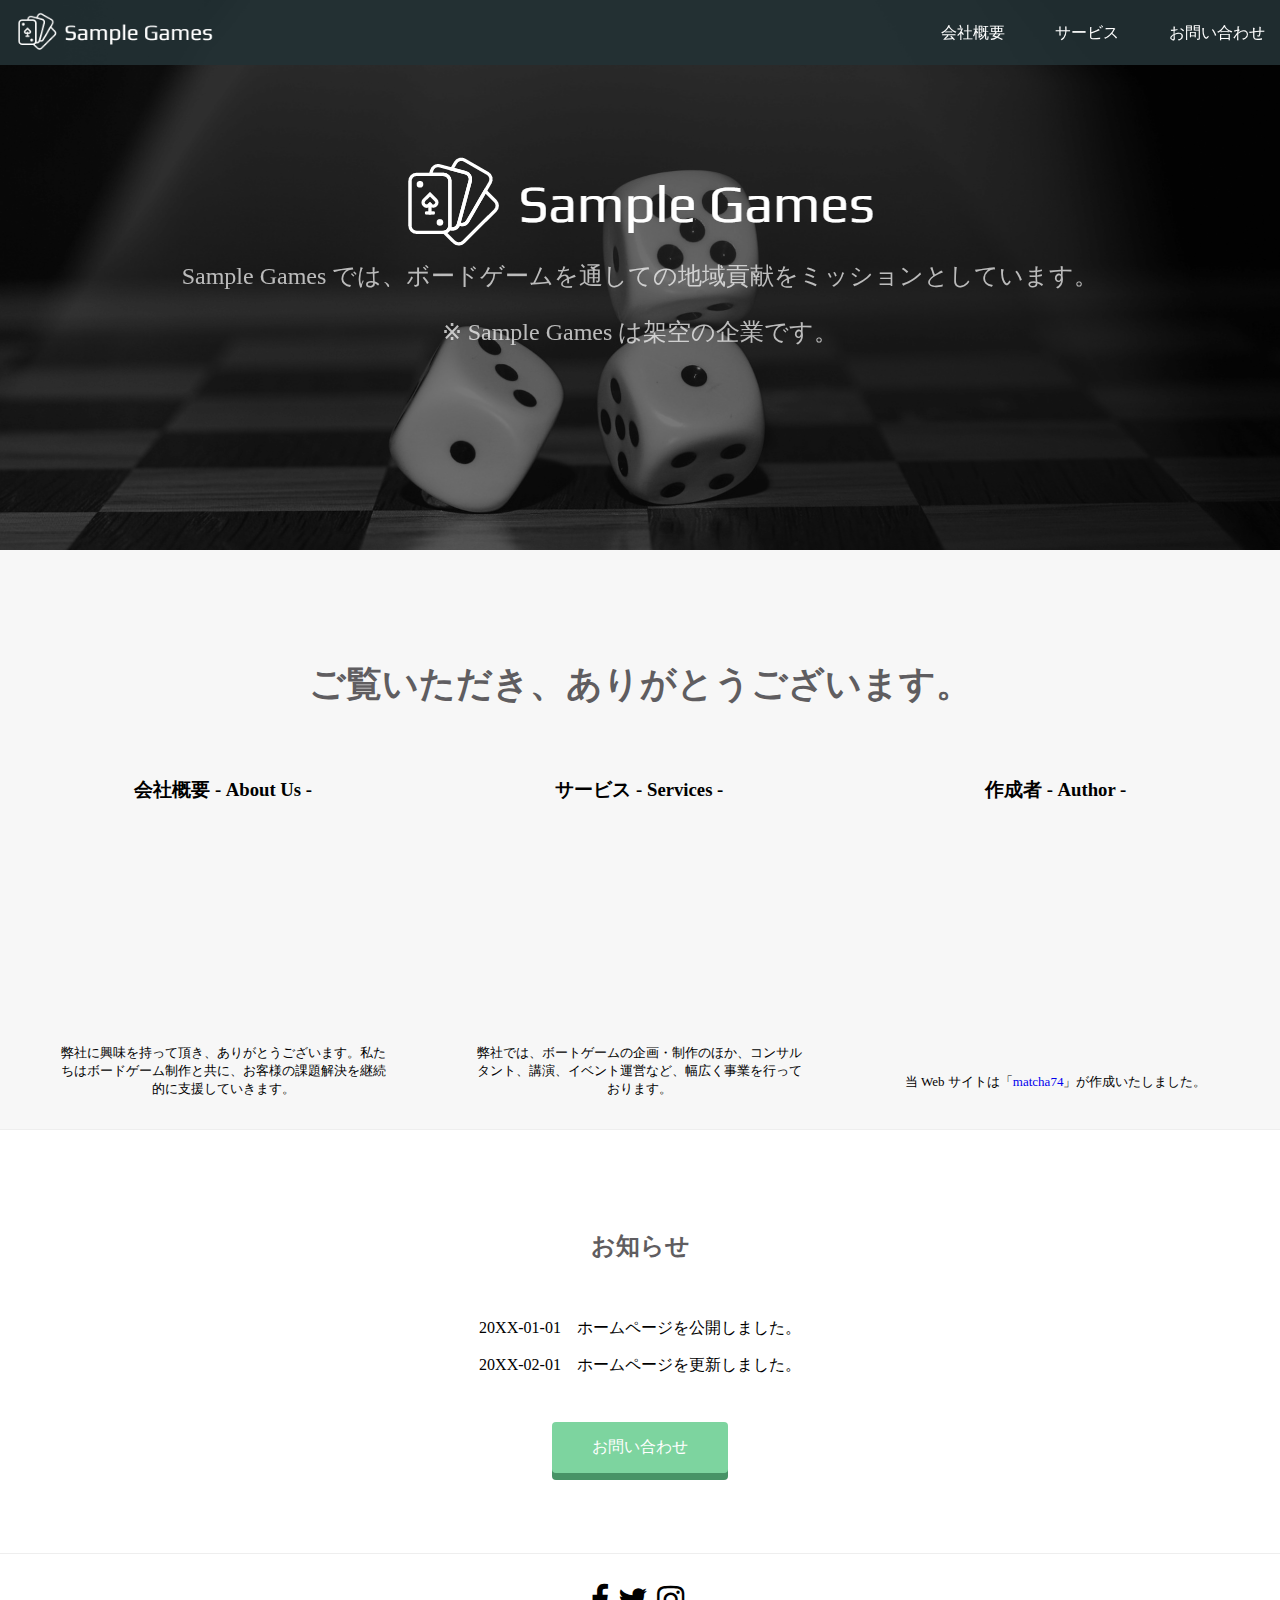
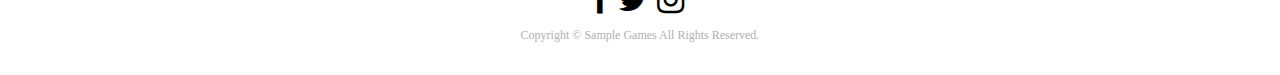
<file: index.html>
<!DOCTYPE html>
<html>
<head>
  <meta charset="utf-8">
  <meta name="viewport" content="width=device-width, initial-scale=1.0">
  <title>SampleGames</title>
  <script src="https://ajax.googleapis.com/ajax/libs/jquery/3.5.1/jquery.min.js"></script>
  <link href="https://maxcdn.bootstrapcdn.com/font-awesome/4.7.0/css/font-awesome.min.css" rel="stylesheet" integrity="sha384-wvfXpqpZZVQGK6TAh5PVlGOfQNHSoD2xbE+QkPxCAFlNEevoEH3Sl0sibVcOQVnN" crossorigin="anonymous">
  <link rel="stylesheet" type="text/css" href="stylesheet.css">
  <script type="text/javascript" src="index.js"></script>
</head>
<body>
  <header>
    <div class="container">
      <div class="header-left">
        <a href="index.html"><img class="header-logo" src="img/logo_white.png"></a>
      </div>
      <span class="fa fa-bars menu-icon"></span>
      <div class="header-right">
        <a href="about.html">会社概要</a>
        <a href="services.html">サービス</a>
        <a href="contact.html" class="login">お問い合わせ</a>
      </div>
      <nav class="sp-nav">
        <ul>
          <li><a href="index.html">ホーム</a></li>
          <li><a href="about.html">会社概要</a></li>
          <li><a href="services.html">サービス</a></li>
          <li><a href="contact.html" class="login">お問い合わせ</a></li>
          <li class="close"><span>閉じる</span></li>
        </ul>
      </nav>
    </div>
  </header>
  <div class="top-wrapper">
      <ul class="fade-area">
        <li class="fade-list">
          <img class="fade-img" src="top_board.jpg">
        </li>
        <li class="fade-list">
          <img class="fade-img" src="img/top2.jpg">
        </li>
        <div class="top-logo-area">
          <img class="top-logo" src="img/logo_white.png">
          <p class="top-text">Sample Games では、ボードゲームを通しての地域貢献をミッションとしています。</p>
          <p class="top-notice">※ Sample Games は架空の企業です。</p>
        </div>
      </ul>
  </div>
  <div class="about-wrapper">
    <div class="container">
      <div class="heading">
        <h2 class="greeting">ご覧いただき、ありがとうございます。</h2>
      </div>
      <div class="about-contents">
        <div class="about">
          <h3>会社概要 - About Us - </h3>
          <div class="about-img">
            <a href="about.html"><img style="width:245px; height:205px;" src="img/about-us.jpg"></a>
          </div>
          <p class="about-text">弊社に興味を持って頂き、ありがとうございます。私たちはボードゲーム制作と共に、お客様の課題解決を継続的に支援していきます。</p>
        </div>
        <div class="about">
          <h3>サービス - Services - </h3>
          <div class="about-img">
            <a href="services.html"><img style="width:245px; height:205px;" src="img/service.jpg"></a>
          </div>
          <p class="about-text">弊社では、ボートゲームの企画・制作のほか、コンサルタント、講演、イベント運営など、幅広く事業を行っております。</p>
        </div>
        <div class="about">
          <h3>作成者 - Author -</h3>
          <div class="about-img">
            <img src="img/penguin.jpg">
          </div>
          <p class="about-text">当 Web サイトは「<a href="https://coconala.com/users/1941701">matcha74</a>」が作成いたしました。</p>
        </div>
      </div>
      <div class="clear"></div>
    </div>
  </div>
  <div class="information-wrapper">
    <div class="container">
      <div class="heading">
        <h2 class="information-head">お知らせ</h2>
      </div>
      <div class="information-contents">
        <p>20XX-01-01　ホームページを公開しました。</p>
        <p>20XX-02-01　ホームページを更新しました。</p>
      </div>
      <a href="contact.html" class="btn message">お問い合わせ</span></a>
    </div>
  </div>
  <footer>
    <div class="container">
      <a href="#" class="footer-icon"><span class="fa fa-facebook fa-2x"></span></a>
      <a href="#" class="footer-icon"><span class="fa fa-twitter fa-2x"></span></a>
      <a href="#" class="footer-icon"><span class="fa fa-instagram fa-2x"></span></a>
      <p>Copyright © Sample Games All Rights Reserved.</p>
    </div>
  </footer>
</body>
</html>
</file>
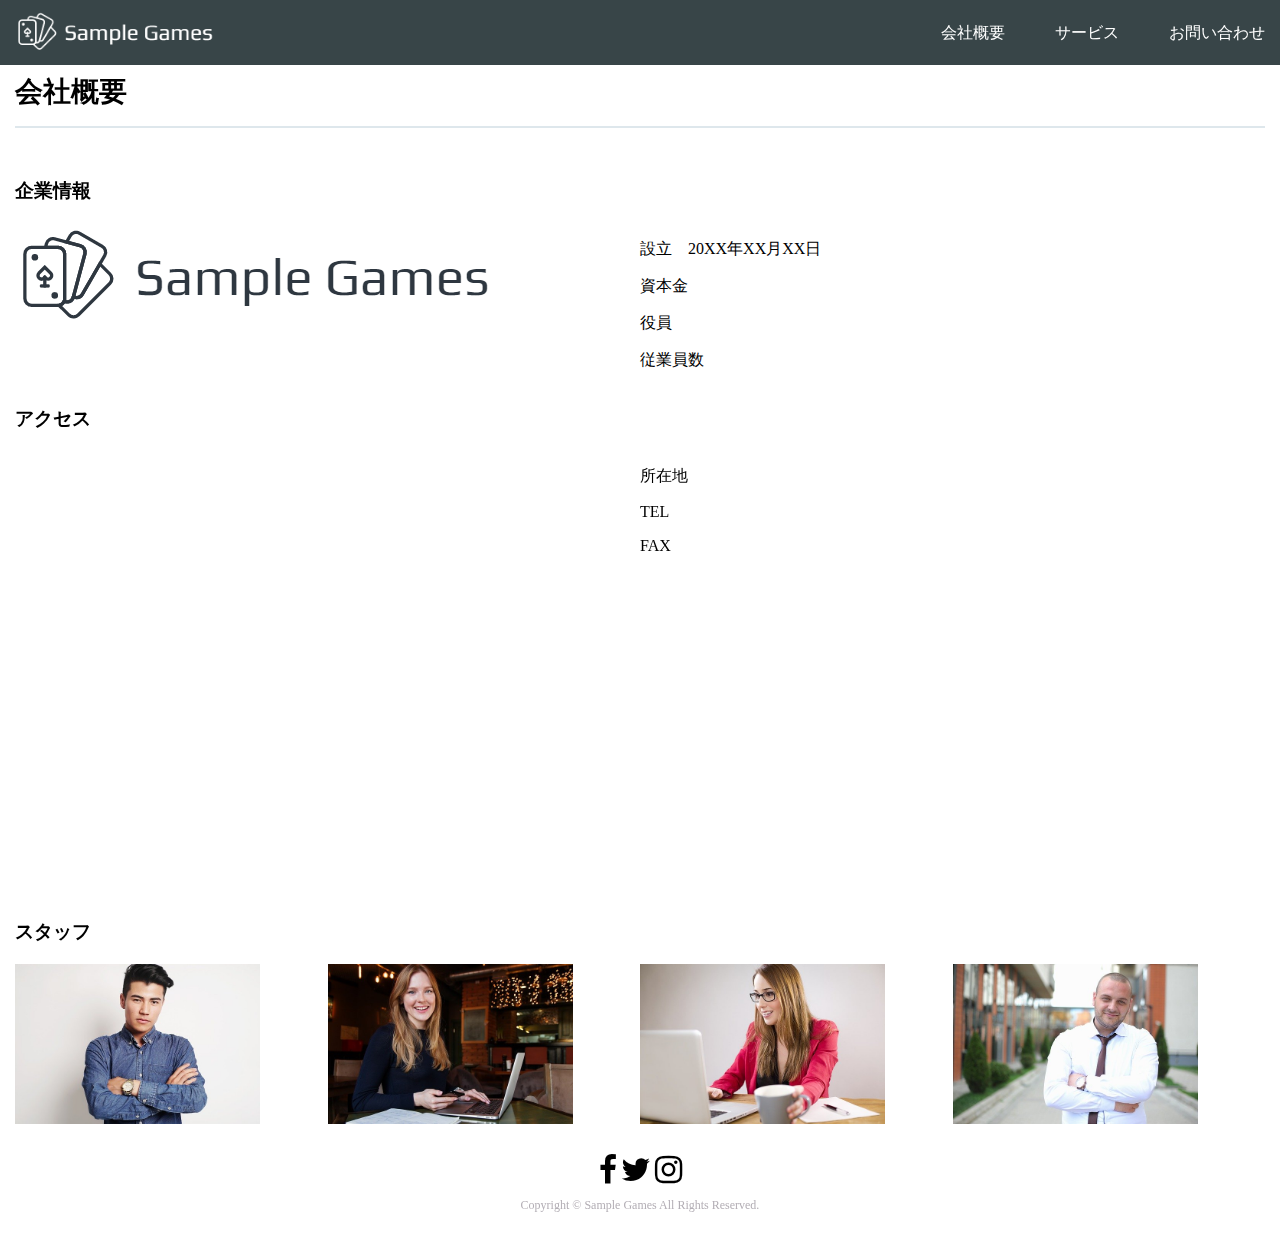
<file: about.html>
<html>
<head>
    <title>会社概要 | SampleGames</title>
    <link rel="stylesheet" type="text/css" href="about.css">
    <script src="https://ajax.googleapis.com/ajax/libs/jquery/3.5.1/jquery.min.js"></script>
    <link href="https://maxcdn.bootstrapcdn.com/font-awesome/4.7.0/css/font-awesome.min.css" rel="stylesheet" integrity="sha384-wvfXpqpZZVQGK6TAh5PVlGOfQNHSoD2xbE+QkPxCAFlNEevoEH3Sl0sibVcOQVnN" crossorigin="anonymous">
</head>
    <body>
        <header>
            <div class="container">
              <div class="header-left">
                <a href="index.html"><img class="header-logo" src="img/logo_white.png"></a>
              </div>
              <!--<span class="fa fa-bars menu-icon"></span>-->
              <div class="header-right">
                <a href="about.html">会社概要</a>
                <a href="#">サービス</a>
                <a href="contact.html" class="login">お問い合わせ</a>
              </div>
            </div>
          </header>
        <div class="company-info-wrapper">
            <div class="container">
                <h2 class="section-title">会社概要</h2>
                <h3>企業情報</h3>
                <div class="company-info-contents">
                    <div class="company-info">
                        <img src="img/logo_black.png">
                    </div>
                    <div class="company-info">
                        <div>
                            <p>設立　20XX年XX月XX日</p>
                            <p>資本金</p>
                            <p>役員</p>
                            <p>従業員数</p>
                        </div>
                    </div>
                    <div class="clear"></div>
                </div>
                <h3>アクセス</h3>
                <div class="company-access-contents">
                    <div class="company-access">
                        <iframe src="https://www.google.com/maps/embed?pb=!1m18!1m12!1m3!1d3241.7477985332443!2d139.74324421474546!3d35.65858483882214!2m3!1f0!2f0!3f0!3m2!1i1024!2i768!4f13.1!3m3!1m2!1s0x60188bbd9009ec09%3A0x481a93f0d2a409dd!2z5p2x5Lqs44K_44Ov44O8!5e0!3m2!1sja!2sjp!4v1612935948488!5m2!1sja!2sjp" width="600" height="450" frameborder="0" style="border:0;" allowfullscreen="" aria-hidden="false" tabindex="0"></iframe>
                    </div>
                    <div class="company-access">
                        <p>所在地</p>
                        <p>TEL</p>
                        <p>FAX</p>
                    </div>
                    <div class="clear"></div>
                </div>
                <h3>スタッフ</h3>
                <div class="company-staff-contents">
                    <div class="company-staff">
                        <img src="img/member1.jpg">
                    </div>
                    <div class="company-staff">
                        <img src="img/member2.jpg">
                    </div>
                    <div class="company-staff">
                        <img src="img/member3.jpg">
                    </div>
                    <div class="company-staff">
                        <img src="img/member4.jpg">
                    </div>
                    <div class="clear"></div>
                </div>
            </div>
        </div>
        <footer>
            <div class="container">
              <a href="#" class="footer-icon"><span class="fa fa-facebook fa-2x"></span></a>
              <a href="#" class="footer-icon"><span class="fa fa-twitter fa-2x"></span></a>
              <a href="#" class="footer-icon"><span class="fa fa-instagram fa-2x"></span></a>
              <p>Copyright © Sample Games All Rights Reserved.</p>
            </div>
          </footer>
    </body>
</html>
</file>
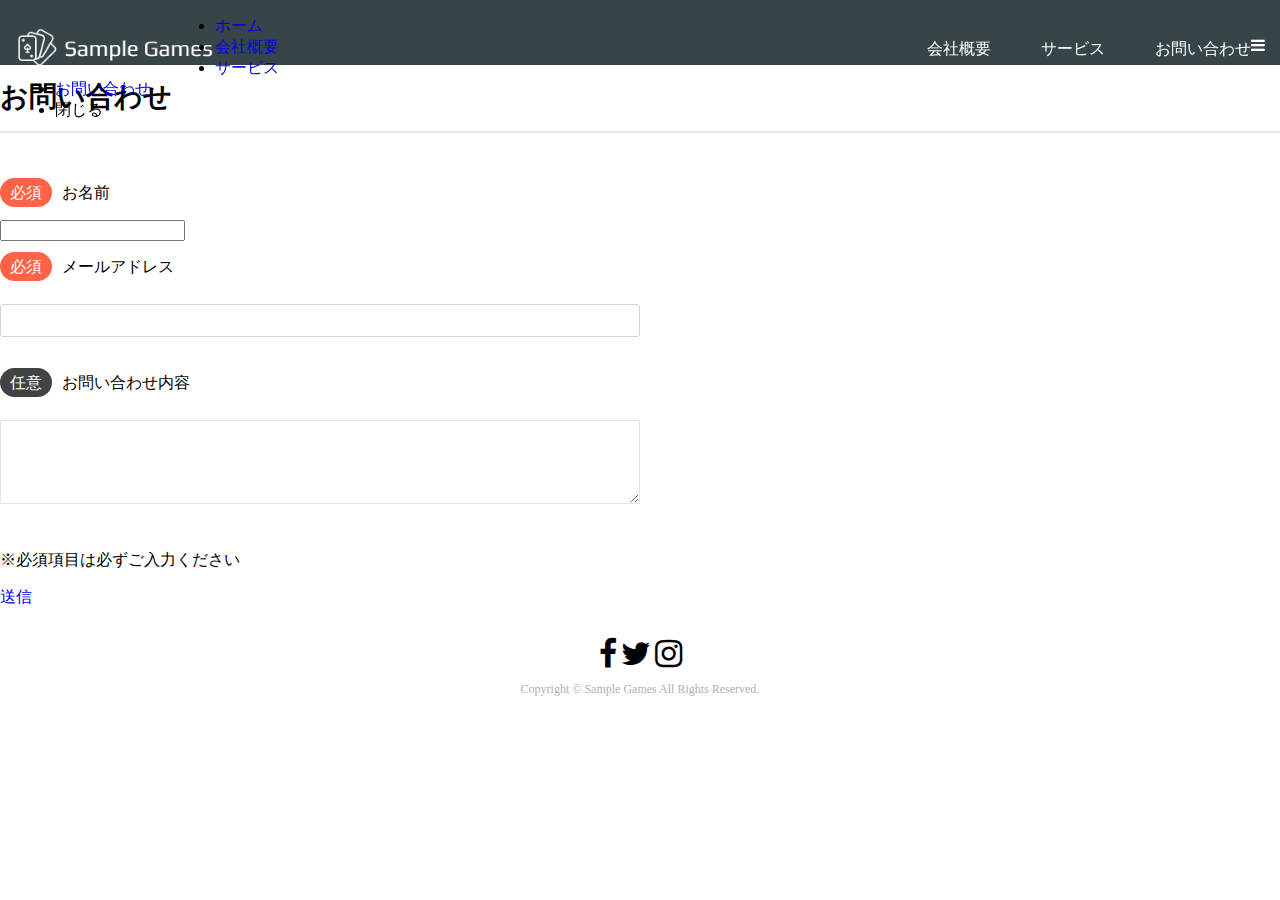
<file: contact.html>
<html>
<head>
    <title>お問い合わせ | SampleGames</title>
    <meta name="viewport" content="width=device-width, initial-scale=1.0, maximum-scale=1.0, minimum-scale=1.0">
    <link rel="stylesheet" type="text/css" href="contact.css">
    <script src="https://ajax.googleapis.com/ajax/libs/jquery/3.5.1/jquery.min.js"></script>
    <link href="https://maxcdn.bootstrapcdn.com/font-awesome/4.7.0/css/font-awesome.min.css" rel="stylesheet" integrity="sha384-wvfXpqpZZVQGK6TAh5PVlGOfQNHSoD2xbE+QkPxCAFlNEevoEH3Sl0sibVcOQVnN" crossorigin="anonymous">  
    <script type="text/javascript" src="contact.js"></script>
</head>
    <body>
        <header>
            <div class="container">
              <div class="header-left">
                <a href="index.html"><img class="header-logo" src="img/logo_white.png"></a>
              </div>
              <span class="fa fa-bars menu-icon"></span>
              <div class="header-right">
                <a href="about.html">会社概要</a>
                <a href="services.html">サービス</a>
                <a href="contact.html" class="login">お問い合わせ</a>
              </div>
              <nav class="sp-nav">
                <ul>
                  <li><a href="index.html">ホーム</a></li>
                  <li><a href="about.html">会社概要</a></li>
                  <li><a href="services.html">サービス</a></li>
                  <li><a href="contact.html" class="login">お問い合わせ</a></li>
                  <li class="close"><span>閉じる</span></li>
                </ul>
              </nav>
            </div>
          </header>
        <div class="contact-form">
          <h3 class="section-title">お問い合わせ</h3>
          <div class="container-form-wrapper">
            <p><span class="must">必須</span>お名前</p>
            <input class="contact-name">
            <p><span class="must">必須</span>メールアドレス</p>
            <input class="contact-mail">
            <p><span class="free">任意</span>お問い合わせ内容</p>
            <textarea></textarea>
          </div>
          <div class="submit">
            <p>※必須項目は必ずご入力ください</p>
            <!--<input type="submit" value="送信">-->
            <a href="#" class="btn message">送信</span></a>
          </div>
        </div>
        <footer>
          <div class="container">
            <a href="#" class="footer-icon"><span class="fa fa-facebook fa-2x"></span></a>
            <a href="#" class="footer-icon"><span class="fa fa-twitter fa-2x"></span></a>
            <a href="#" class="footer-icon"><span class="fa fa-instagram fa-2x"></span></a>
            <p>Copyright © Sample Games All Rights Reserved.</p>
          </div>
        </footer>
    </body>
</html>
</file>
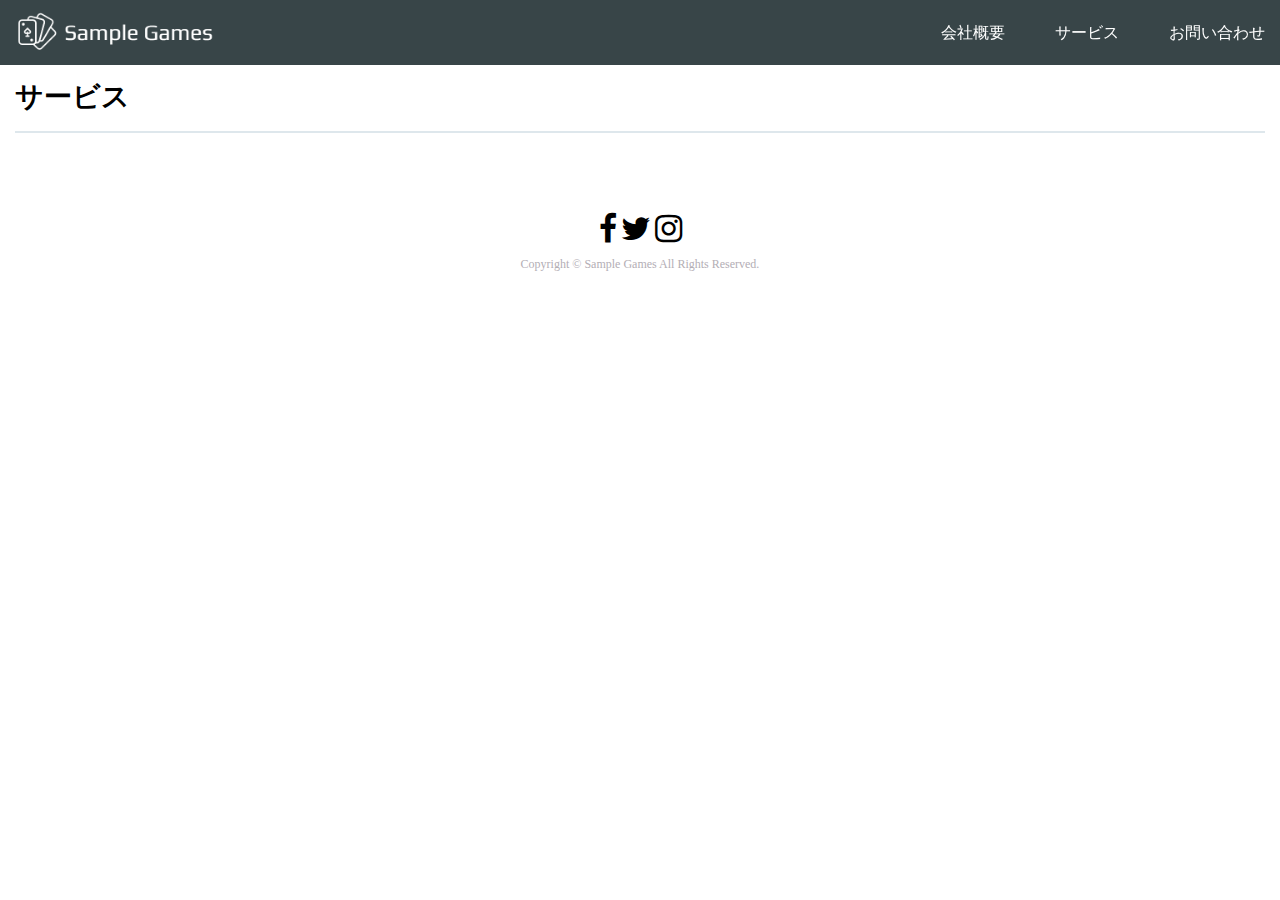
<file: services.html>
<html>
<head>
    <title>サービス| SampleGames</title>
    <link rel="stylesheet" type="text/css" href="services.css">
    <script src="https://ajax.googleapis.com/ajax/libs/jquery/3.5.1/jquery.min.js"></script>
    <link href="https://maxcdn.bootstrapcdn.com/font-awesome/4.7.0/css/font-awesome.min.css" rel="stylesheet" integrity="sha384-wvfXpqpZZVQGK6TAh5PVlGOfQNHSoD2xbE+QkPxCAFlNEevoEH3Sl0sibVcOQVnN" crossorigin="anonymous">  
</head>
    <body>
        <header>
            <div class="container">
              <div class="header-left">
                <a href="index.html"><img class="header-logo" src="img/logo_white.png"></a>
              </div>
              <!--<span class="fa fa-bars menu-icon"></span>-->
              <div class="header-right">
                <a href="about.html">会社概要</a>
                <a href="services.html">サービス</a>
                <a href="contact.html" class="login">お問い合わせ</a>
              </div>
            </div>
          </header>
        <div class="services-wrapper">
            <div class="container">
                <h3 class="section-title">サービス</h3>
            </div>
        </div>
        <footer>
          <div class="container">
            <a href="#" class="footer-icon"><span class="fa fa-facebook fa-2x"></span></a>
            <a href="#" class="footer-icon"><span class="fa fa-twitter fa-2x"></span></a>
            <a href="#" class="footer-icon"><span class="fa fa-instagram fa-2x"></span></a>
            <p>Copyright © Sample Games All Rights Reserved.</p>
          </div>
        </footer>
    </body>
</html>
</file>
<file: stylesheet.css>
* {
  box-sizing: border-box;
}

body {
  margin: 0;
  font-family: "Hiragino Kaku Gothic ProN";
}

a {
  text-decoration: none;
}

ul {
  margin-block-start: 0px;
  margin-block-end: 0px;
  padding-inline-start: 0px;
}

.container {
  width: 100%;
  padding: 0 15px;
  margin: 0 auto;
}

.header-logo {
  width: 200px;
  margin-top: 10px;
}

.top-wrapper {
  /*
  padding: 180px 0 100px 0;
  background-image: url(top_board.jpg);
 
  background-size: cover;
  background-position: 0% 40%;
   */
  color: white;
  text-align: center;
  backdrop-filter: brightness(50%);
}

/*
.top-wrapper.fade-area {
  backdrop-filter: brightness(50%);
}
*/

.fade-area {
  width: 100%;
  height: 550px;
  position: relative;
}

.fade-list {
  width: 100%;
  height: 100%;
  position: absolute;
  top: 0;
  left: 0;
  background-size: cover;
  background-position: center;
  background-repeat: no-repeat;
}

.fade-list:nth-child(1) {
  background-image: url(./top_board.jpg);
  filter: brightness(50%);
}

.fade-list:nth-child(2) {
  background-image: url(./img/top2.jpg);
  filter: brightness(50%);
}

/* imgタグで画像指定したかったためclipで非表示指定（スクリーンリーダー対策） */
.fade-img {
  width: 1px;
  height: 1px;
  clip: rect(1px, 1px, 1px, 1px);
  -webkit-clip-path: inset(50%);
  clip-path: inset(50%);
  margin: -1px;
  padding: 0;
  overflow: hidden;
  position: absolute;
}

.top-wrapper h1 {
  opacity: 0.7;
  font-size: 45px;
  letter-spacing: 5px;
}

.top-logo-area {
  position: absolute;
  top: 100px;
  width: 100%;
}

.top-logo {
  margin-top: 50px;
}

.top-wrapper p {
  opacity: 0.7;
  font-size: 24px;
  margin-top: 0;
}

.btn-wrapper {
  text-align: center;
}

.btn-wrapper p {
  margin-bottom: 20px;
}

.signup {
  background-color: #239b76;
}

.facebook {
  background-color: #3b5998;
  margin-right: 10px;
}

.twitter {
  background-color: #55acee;
}

.btn {
  padding: 8px 24px;
  color: white;
  display: inline-block;
  opacity: 0.8;
  border-radius: 4px;
  text-align: center;
}

.btn:hover {
  opacity: 1;
}

.fa {
  margin-right: 5px;
}

header {
  height: 65px;
  width: 100%;
  background-color: rgba(34,49,52,0.9);
  position :fixed;
  top: 0;
  z-index: 10;
}

.logo {
  width: 124px;
  margin-top: 20px;
}

.header-left {
  float: left;
}

.header-right {
  float: right;
  margin-right: -25px;
}

.header-right a {
  line-height: 65px;
  padding: 0 25px;
  color: white;
  display: block;
  float: left;
  transition: all 0.5s;
}

.header-right a:hover {
  background-color: rgba(255,255,255,0.3);
}

.lesson-wrapper {
  height: 580px;
  padding-bottom: 80px;
  padding-left: 5%;
  padding-right: 5%;
  background-color: #f7f7f7;
  text-align: center;
}

.heading {
  padding-top: 80px;
  padding-bottom: 20px;
  color: #5f5d60;
}

.greeting {
  font-size: 36px;
}

.about-wrapper {
  height: 580px;
  border-bottom: 1px solid #eee;
  padding-bottom: 80px;
  background-color: #f7f7f7;
  text-align: center;
}

.about {
  float: left;
  width: 33.3%;
}

.about-img img {
  border-radius: 20px;
  opacity: 0;
  transform : translate(0, 50px);
  transition : all 1500ms;
}

.about-img img.scrollin{
  opacity: 1;
  transform: translate(0, 0);
}

.about-text {
  width: 80%;
  display:inline-block;
  font-size:13px;
}

.lesson {
  float: left;
  width: 25%;
}

.lesson-icon {
  position: relative;
}

.lesson-icon p {
  position: absolute;
  top: 37%;
  width: 100%;
  color: white;
}

.text-contents {
  width: 80%;
  display: inline-block;
  margin-top: 15px;
  font-size: 13px;
  color: #b3aeb5;
}

.heading h3 {
  font-weight: normal;
}

.message-wrapper {
  border-bottom: 1px solid #eee;
  padding-bottom: 80px;
  text-align: center;
}

.information-wrapper {
  border-bottom: 1px solid #eee;
  padding-bottom: 80px;
  text-align: center;
}

.information-head {
  font-size: 24px;
}

.information-contents {
  padding-bottom: 30px;
}

.message {
  padding: 15px 40px;
  background-color: #5dca88;
  cursor: pointer;
  box-shadow: 0px 7px #1a7940;
}

.message:active {
  position: relative;
  top: 7px;
  box-shadow: none;
}

footer img {
  width: 125px;
}

footer p {
  color: #b3aeb5;
  font-size: 12px;
}

footer {
  padding-top: 30px;
  padding-bottom: 20px;
  text-align: center;
}

.footer-icon {
  color: black;
}

.menu-icon {
  color: white;
  float: right;
  font-size: 25px;
  padding: 21px 0;
  display: none;
}

.clear {
  clear: left;
}

.sp-nav {
  display: none;
}

@media all and (max-width: 1000px) {
  .lesson {
    width: 50%;
    margin-bottom: 50px;
  }

  .lesson-wrapper {
    height: 990px;
  }

  footer {
    text-align: center;
  }
}

@media all and (max-width: 750px) {
  .top-wrapper h1 {
    font-size: 32px;
  }

  .greeting {
    font-size: 18px;
  }

  .information-head {
    font-size: 24px;
  }
}

@media all and (max-width: 670px) {
  .header-right {
    display: none;
  }

  .menu-icon {
    display: block;
  }

  .top-wrapper .btn {
    width: 100%;
  }
/*
  .top-wrapper img {
    width: 400px;
    height: 100px;
    text-align: center;
  }
*/
  .twitter {
    margin-top: 10px;
  }

  .top-wrapper h1 {
    font-size: 24px;
  }

  .top-wrapper p {
    font-size: 14px;
    text-align: center;
  }

  .top-text {
    margin-left: 30px;
    margin-right: 30px;
  }

  .top-logo {
    width: 350px;
    margin-bottom: 20px;
  }

  .greeting {
    font-size: 18px;
  }

  .information-head {
    font-size: 24px;
  }

  .about {
    width: 100%;
    padding-bottom: 50px;
  }

  .about-wrapper {
    background-color: #fff;
  }

  .lesson {
    width: 100%;
  }

  .lesson-wrapper {
    height: 1700px;
  }

  .message-wrapper .btn {
    width: 100%;
  }

  .sp-nav {
    z-index: 20;
    position: fixed;
    top: 0;
    left: 0;
    width: 100%;
    height: 100vh;
    display: block;
    width: 100%;
    background: rgba(0, 0, 0, .8);
    transition: all .2s ease-in-out;
    opacity: 0;
    transform: translateY(-100%);
 }

  .sp-nav ul {
    padding: 0;
    display: flex;
    flex-direction: column;
    justify-content: center;
    align-items: center;
    height: 100%;
  }

  .sp-nav li {
    margin: 0;
    padding: 0;
  }

  .sp-nav li span {
    font-size: 15px;
    color: #fff;
  }

  .sp-nav li a, .sp-nav li span {
    display: block;
    padding: 20px 0;
  }

  .sp-nav li a {
    color: #fff;
  }

  .toggle {
    transform: translateY( 0 );
    opacity: 1;
 }
}
</file>
<file: about.css>
* {
    box-sizing: border-box;
  }
  
  body {
    margin: 0;
    font-family: "Hiragino Kaku Gothic ProN";
  }
  
  a {
    text-decoration: none;
  }

.container {
    width: 100%;
    padding: 0 15px;
    margin: 0 auto;
  }

header {
    height: 65px;
    width: 100%;
    background-color: rgba(34,49,52,0.9);
    position :fixed;
    top: 0;
    z-index: 10;
}

  .header-logo {
    width: 200px;
    margin-top: 10px;
  }

  .header-left {
    float: left;
  }
  
  .header-right {
    float: right;
    margin-right: -25px;
  }
  
  .header-right a {
    line-height: 65px;
    padding: 0 25px;
    color: white;
    display: block;
    float: left;
    transition: all 0.5s;
  }
  
  .header-right a:hover {
    background-color: rgba(255,255,255,0.3);
  }
  

.menu-icon {
    color: white;
    float: right;
    font-size: 25px;
    padding: 21px 0;
    display: none;
  }

.section-title {
    border-bottom: 2px solid #dee7ec;
    font-size: 28px;
    padding-bottom: 15px;
    margin-bottom: 50px;
}

.company-info-wrapper {
  padding-top: 50px;
}

.company-info {
    float: left;
    width: 50%;
}

.company-access {
    float: left;
    width: 50%;
}

.company-staff {
  float: left;
  width: 25%;
}

.company-staff img {
  width: 245px;
  height: 160px;
}

.clear {
    clear: left;
}

footer img {
  width: 125px;
}

footer p {
  color: #b3aeb5;
  font-size: 12px;
}

footer {
  padding-top: 30px;
  padding-bottom: 20px;
  text-align: center;
}

.footer-icon {
  color: black;
}
</file>
<file: contact.css>
* {
    box-sizing: border-box;
  }
  
  body {
    margin: 0;
    font-family: "Hiragino Kaku Gothic ProN";
  }
  
  a {
    text-decoration: none;
  }

.container {
    width: 100%;
    padding: 0 15px;
    margin: 0 auto;
  }

header {
    height: 65px;
    width: 100%;
    background-color: rgba(34,49,52,0.9);
    position :fixed;
    top: 0;
    z-index: 10;
}

  .header-logo {
    width: 200px;
    margin-top: 10px;
  }

  .header-left {
    float: left;
  }
  
  .header-right {
    float: right;
    margin-right: -25px;
  }
  
  .header-right a {
    line-height: 65px;
    padding: 0 25px;
    color: white;
    display: block;
    float: left;
    transition: all 0.5s;
  }
  
  .header-right a:hover {
    background-color: rgba(255,255,255,0.3);
  }
  

.menu-icon {
    color: white;
    float: right;
    font-size: 25px;
    padding: 21px 0;
    display: none;
  }

.section-title {
    border-bottom: 2px solid #dee7ec;
    font-size: 28px;
    padding-bottom: 15px;
    margin-bottom: 50px;
}

.contact-form {
    padding-top: 50px;
}

.contact-mail {
    width: 50%;
	padding: 8px 15px;
    margin-top: 10px;
    margin-right: 10px;
    margin-bottom: 20px;
	border: 1px solid #d0d5d8;
	border-radius: 3px
}

textarea {
    width: 50%;
    margin:10px 0 30px 0;
    padding:20px;
    font-size:18px;
    border:1px solid #dee7ec;
}

.must {
    color: #fff;
    margin-right: 10px;
    padding: 6px 10px;
    background: #ff6347;
    border-radius: 20px;
}

.free {
    color: #fff;
    margin-right: 10px;
    padding: 6px 10px;
    background: #424242;
    border-radius: 20px;
}

input[value=送信] {
    width: 20%;
	height: 40px;
	background: #5dca88;
	color: #fff;
	font-size: 20px;
	/*font-weight: 600;*/
}

footer img {
  width: 125px;
}

footer p {
  color: #b3aeb5;
  font-size: 12px;
}

footer {
  padding-top: 30px;
  padding-bottom: 20px;
  text-align: center;
}

.footer-icon {
  color: black;
}
</file>
<file: services.css>
* {
    box-sizing: border-box;
  }
  
  body {
    margin: 0;
    font-family: "Hiragino Kaku Gothic ProN";
  }
  
  a {
    text-decoration: none;
  }

.container {
    width: 100%;
    padding: 0 15px;
    margin: 0 auto;
  }

header {
    height: 65px;
    width: 100%;
    background-color: rgba(34,49,52,0.9);
    position :fixed;
    top: 0;
    z-index: 10;
}

  .header-logo {
    width: 200px;
    margin-top: 10px;
  }

  .header-left {
    float: left;
  }
  
  .header-right {
    float: right;
    margin-right: -25px;
  }
  
  .header-right a {
    line-height: 65px;
    padding: 0 25px;
    color: white;
    display: block;
    float: left;
    transition: all 0.5s;
  }
  
  .header-right a:hover {
    background-color: rgba(255,255,255,0.3);
  }
  

.menu-icon {
    color: white;
    float: right;
    font-size: 25px;
    padding: 21px 0;
    display: none;
  }

.section-title {
    border-bottom: 2px solid #dee7ec;
    font-size: 28px;
    padding-bottom: 15px;
    margin-bottom: 50px;
}

.services-wrapper {
    padding-top: 50px;
}

footer img {
  width: 125px;
}

footer p {
  color: #b3aeb5;
  font-size: 12px;
}

footer {
  padding-top: 30px;
  padding-bottom: 20px;
  text-align: center;
}

.footer-icon {
  color: black;
}
</file>
